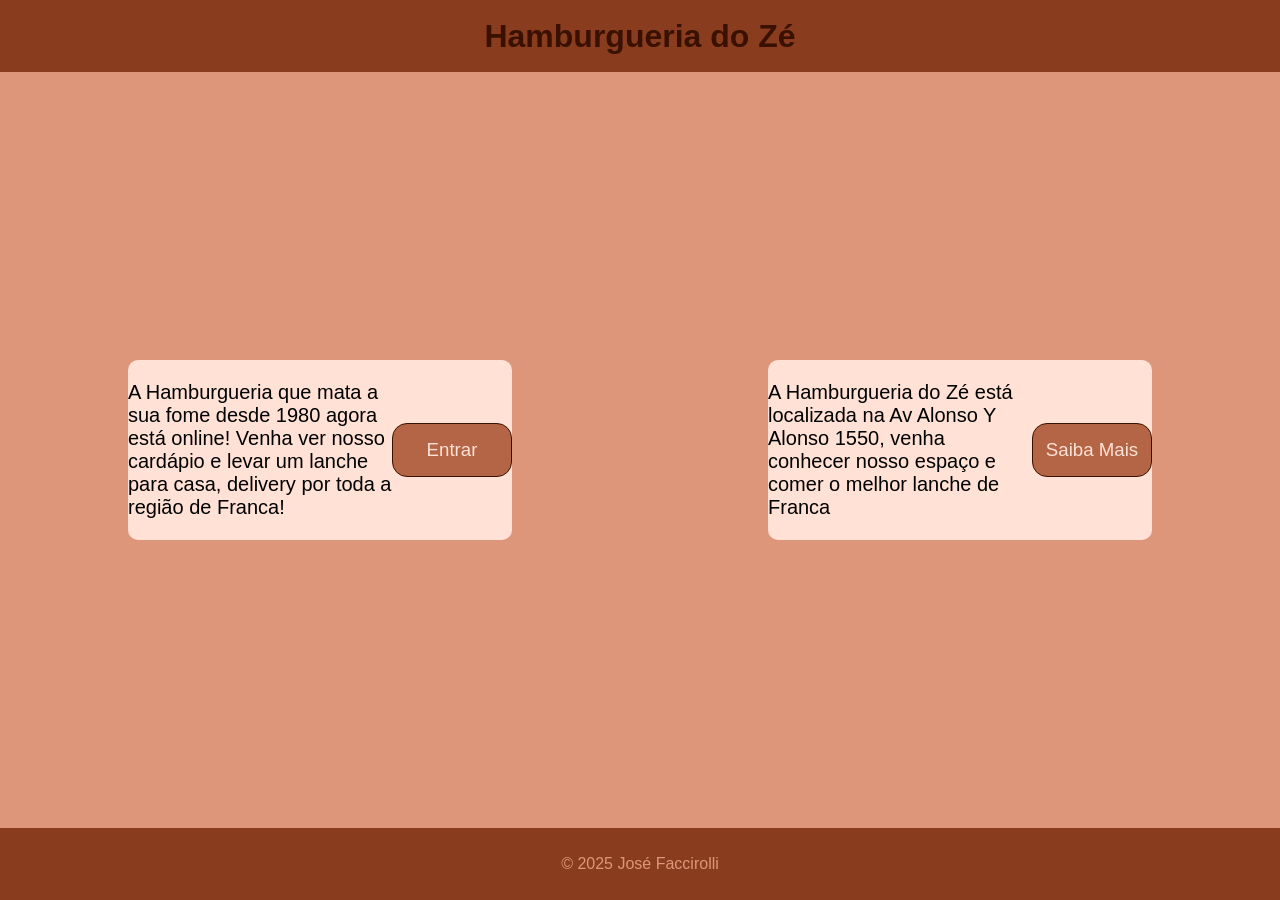
<file: homeHamburgueria/index.html>
<!DOCTYPE html>
<html lang="pt-BR">
<head>
    <meta charset="UTF-8">
    <meta name="viewport" content="width=device-width, initial-scale=1.0">
    <link rel="stylesheet" href="styleHome.css">
    <title>Home</title>
</head>
<body>
    <header>
        <h1>Hamburgueria do Zé</h1>
    </header>
    <main>
        <div>
            <section class="informacoes">
                <p>
                    A Hamburgueria que mata a sua fome desde 1980 agora
                    está online! Venha ver nosso cardápio e levar um lanche
                    para casa, delivery por toda a região de Franca!
                </p>
            </section>
            <section>
                <button>Entrar</button>
            </section>
        </div>
        <div>
            <section class="informacoes">
                <p>
                    A Hamburgueria do Zé está localizada na Av Alonso Y 
                    Alonso 1550, venha conhecer nosso espaço e comer o melhor
                    lanche de Franca
                </p>
            </section>
            <section>
                <button>Saiba Mais</button>
            </section>
        </div>
    </main>
    <footer> &copy; 2025 José Faccirolli </footer>
</body>
</html>
</file>
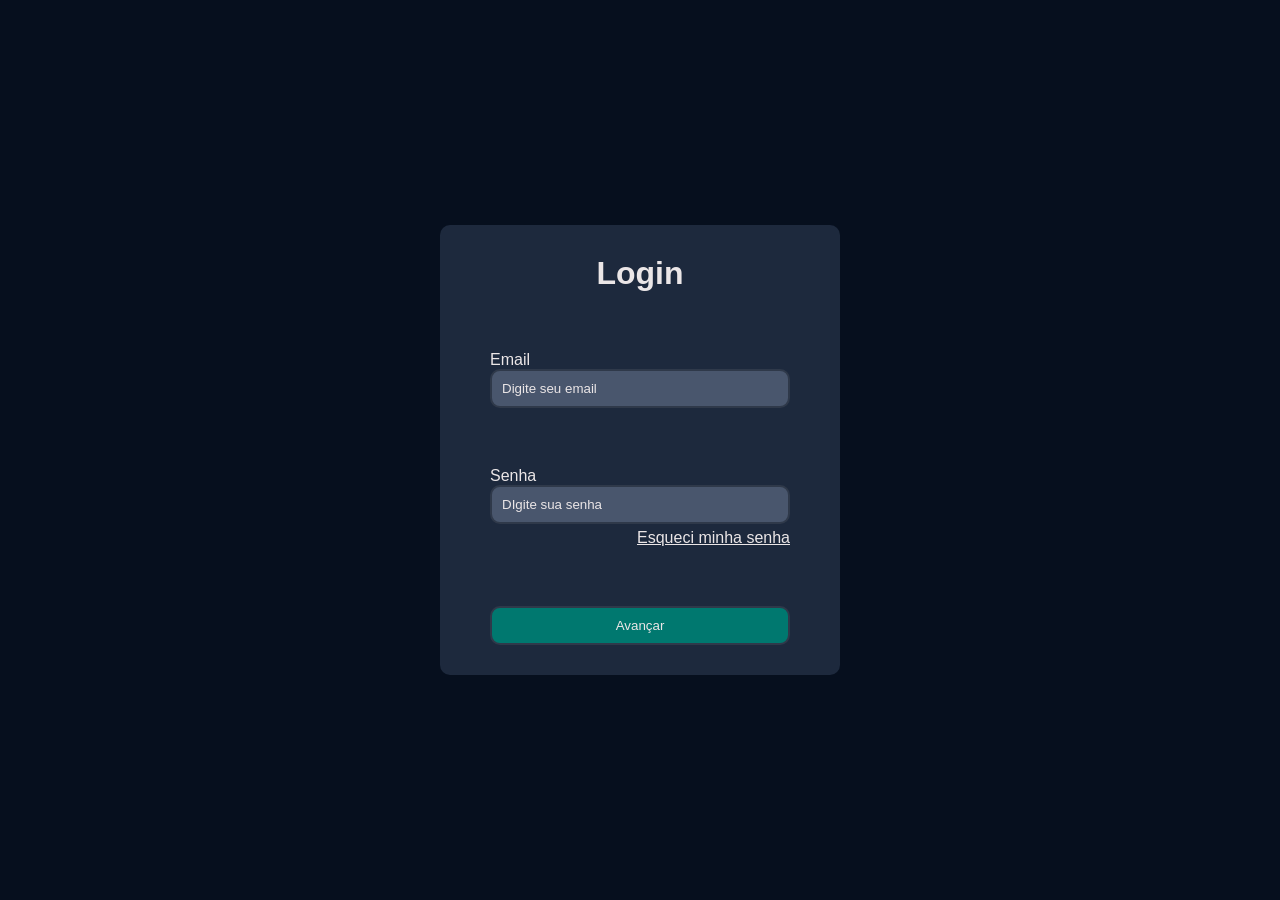
<file: loginSimples/login.html>
<!DOCTYPE html>
<html lang="pt-BR">
<head>
    <meta charset="UTF-8">
    <meta name="viewport" content="width=device-width, initial-scale=1.0">
    <link rel="stylesheet" href="style.css">
    <title>Login</title>
</head>
<body>
    <div class="loginPage">
        <form method="POST" id="formLogin">
            <h1>Login</h1>

            <section>
                <label for="email">Email</label>
                <input type="email" name="email" id="email" placeholder="Digite seu email" required>
            </section>
                
            <section>
                <label for="password">Senha</label>
                <input type="password" name="password" id="password" placeholder="DIgite sua senha" required>
                <a href="#">Esqueci minha senha</a>
            </section>
            
            <input type="submit" value="Avançar">
        </form>
    </div>
</body>
</html>
</file>
<file: homeHamburgueria/styleHome.css>
/*
    Cores:
  #4a0000
  #540b06
  #5f160a
  #69200e
  #742910
  #893d1e
  #a65b3a
  #c47956
  #e19974
  #ffb993
*/

* {
    margin: 0;
    padding: 0;
    box-sizing: border-box;
    font-family: Arial, sans-serif;
}

main {
    background-color: #DE967A;
    height: 100vh;

    display: flex;
    align-items: center;
    justify-content: space-around;
}

header {
    background-color: #893d1e;
    color: #3A1100;
    width: 100%;
    height: 8%;
    position: fixed; /*Mantém o elemento fixo na tela*/
    top: 0;

    display: flex;
    align-items: center;
    justify-content: space-around;
}


footer {
    background-color: #893d1e;
    height: 8%;
    width: 100%;
    position: fixed;
    bottom: 0;
    color: #DE967A;

    display: flex;
    justify-content: center;
    align-items: center;
}

div {
    background-color: #FFE1D5;
    width: 30%;
    height: 20%;
    border-radius: 10px;
    
    display: flex;
    align-items: center;
    justify-content: space-around;
}

button {
    background-color: #B46545;
    color: #FFE1D5;
    border: solid 1px #3A1100;
    border-radius: 15px;
    min-width: 120px;
    padding: 15px 0px;
    font-size: 14pt;
}

p {
    font-size: 15pt;
}

.informacoes {
    width: 70%;
}
</file>
<file: loginSimples/style.css>
* {
    margin: 0;
    padding: 0;
    box-sizing: border-box;
}

body {
    font-family: Arial, sans-serif;
    height: 100vh;
    background-color: #060F1E;
    
    display: flex;
    justify-content: center;
    align-items: center;

}

.loginPage {
    color: #ebe6e7;
    background-color: #1d293d;
    width: 400px;
    height: 450px;
    border-radius: 10px;
}

#formLogin {
    display: flex;
    flex-direction: column;
    align-items: center;
    justify-content: space-around;

    width: 100%;
    height: 100%;
    padding-right: 50px;
    padding-left: 50px;
}

input {
    background-color: #49566D;
    border: 2px solid #2F394A;
    border-radius: 10px;
    padding: 10px;
    width: 100%;
}

input::placeholder {
  color: #ebe6e7;
}

section {
    display: flex;
    flex-direction: column;
    width: 100%;
}

input[type="submit"] {
    width: 100%;
    color: #ebe6e7;
    background-color: #00786f;
}

a {
    margin-top: 5px;
    display: block;
    text-align: end;
    color: #ebe6e7;
}
</file>
